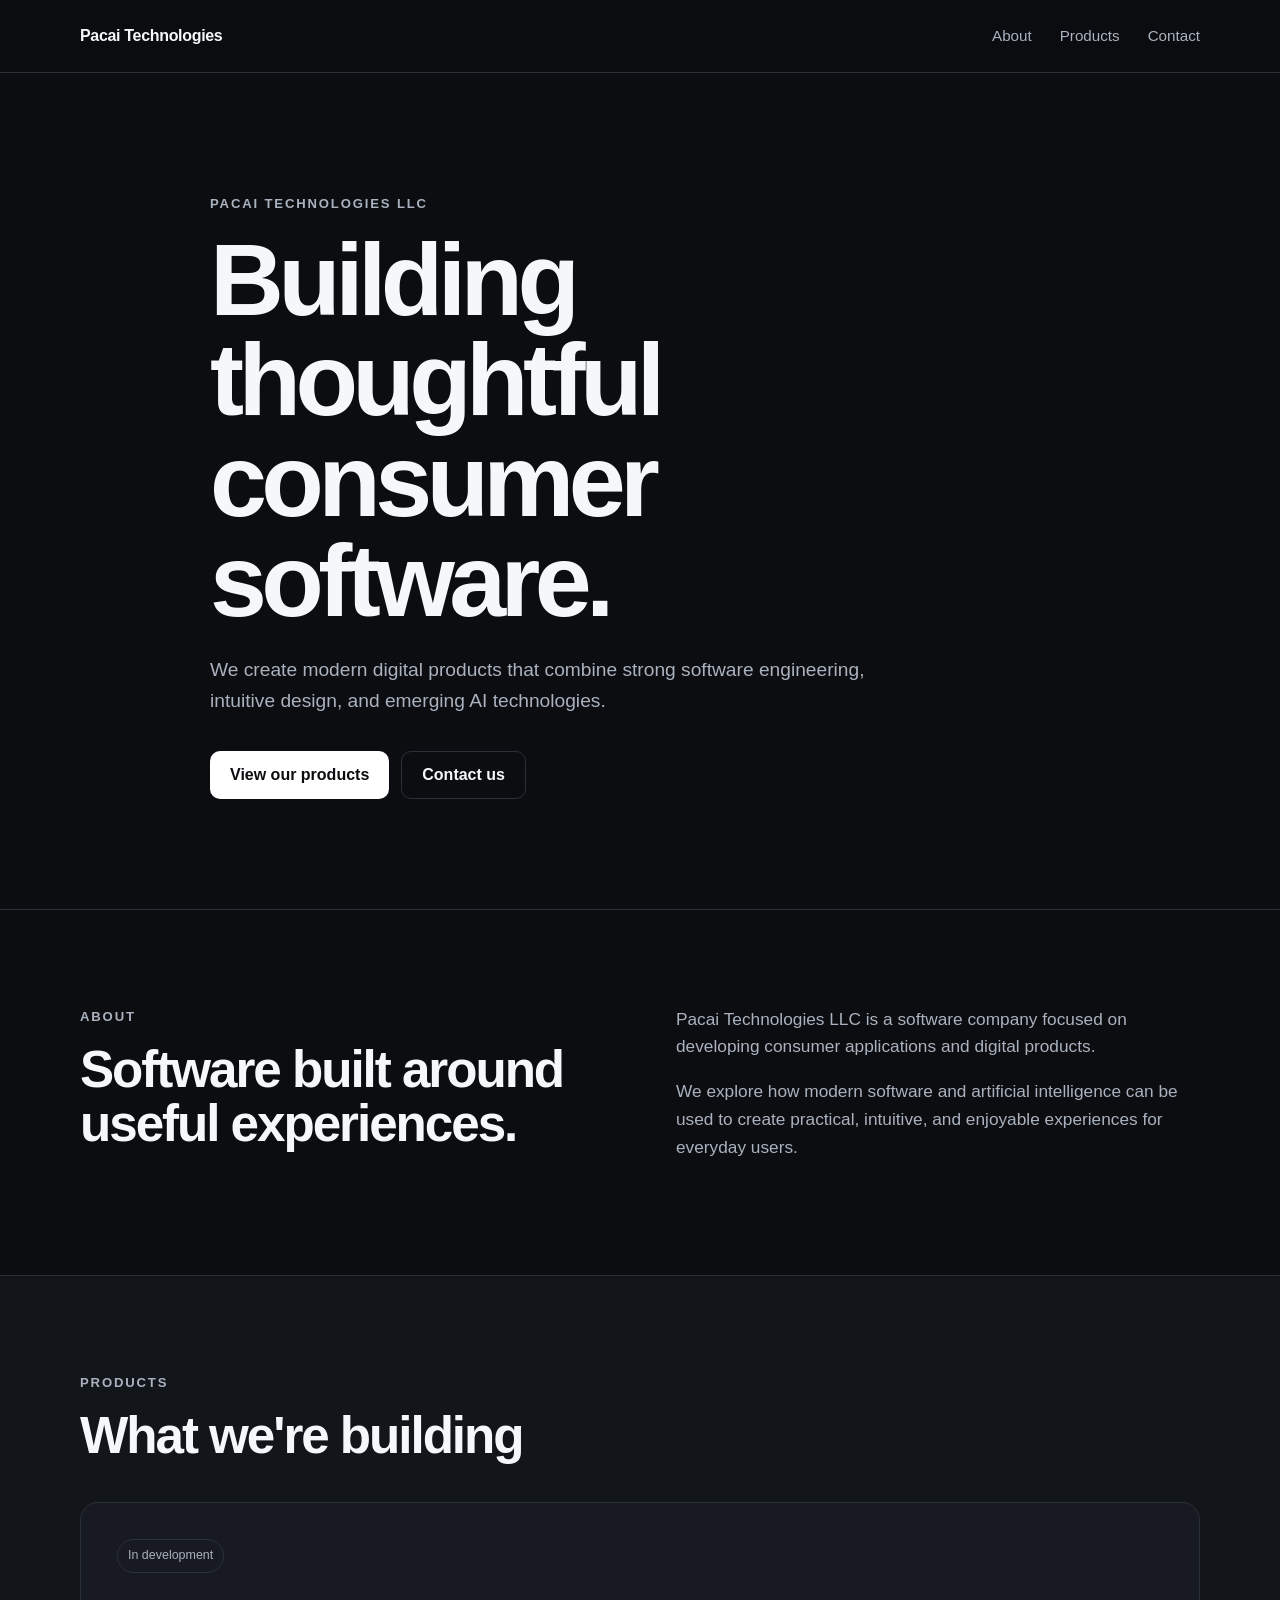
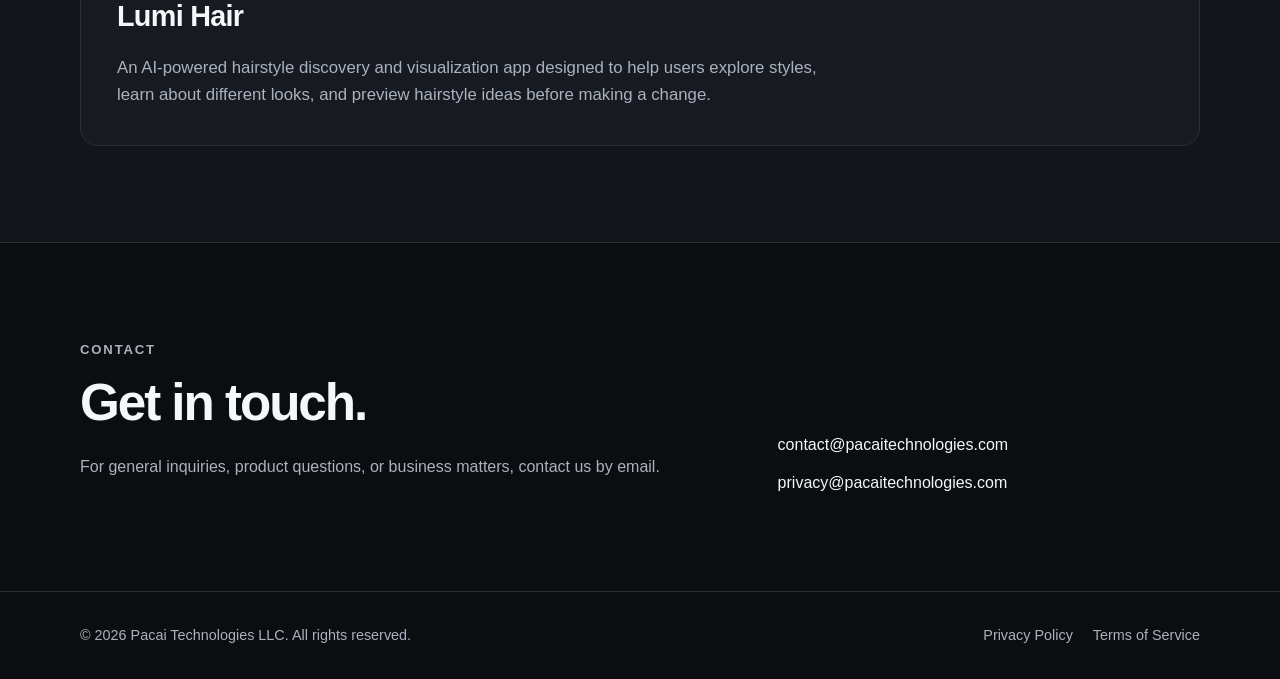
<file: index.html>
<!DOCTYPE html>
<html lang="en">
<head>
  <meta charset="UTF-8" />
  <meta name="viewport" content="width=device-width, initial-scale=1.0" />

  <title>Pacai Technologies LLC</title>
  <meta
    name="description"
    content="Pacai Technologies LLC builds thoughtful consumer software and digital products."
  />

  <link rel="stylesheet" href="styles.css" />
</head>

<body>
  <header class="site-header">
    <div class="container nav">
      <a class="brand" href="#top" aria-label="Pacai Technologies home">
        Pacai Technologies
      </a>

      <nav class="nav-links" aria-label="Primary navigation">
        <a href="#about">About</a>
        <a href="#products">Products</a>
        <a href="#contact">Contact</a>
      </nav>
    </div>
  </header>

  <main id="top">
    <section class="hero">
      <div class="container hero-content">
        <p class="eyebrow">Pacai Technologies LLC</p>

        <h1>Building thoughtful consumer software.</h1>

        <p class="hero-copy">
          We create modern digital products that combine strong software
          engineering, intuitive design, and emerging AI technologies.
        </p>

        <div class="hero-actions">
          <a class="button primary" href="#products">View our products</a>
          <a class="button secondary" href="#contact">Contact us</a>
        </div>
      </div>
    </section>

    <section id="about" class="section">
      <div class="container section-grid">
        <div>
          <p class="section-label">About</p>
          <h2>Software built around useful experiences.</h2>
        </div>

        <div class="section-copy">
          <p>
            Pacai Technologies LLC is a software company focused on developing
            consumer applications and digital products.
          </p>

          <p>
            We explore how modern software and artificial intelligence can be
            used to create practical, intuitive, and enjoyable experiences for
            everyday users.
          </p>
        </div>
      </div>
    </section>

    <section id="products" class="section section-alt">
      <div class="container">
        <p class="section-label">Products</p>
        <h2>What we're building</h2>

        <div class="product-card">
          <div class="product-badge">In development</div>

          <h3>Lumi Hair</h3>

          <p>
            An AI-powered hairstyle discovery and visualization app designed to
            help users explore styles, learn about different looks, and preview
            hairstyle ideas before making a change.
          </p>
        </div>
      </div>
    </section>

    <section id="contact" class="section">
      <div class="container contact-card">
        <div>
          <p class="section-label">Contact</p>
          <h2>Get in touch.</h2>
          <p>
            For general inquiries, product questions, or business matters,
            contact us by email.
          </p>
        </div>

        <div class="contact-links">
          <a href="mailto:contact@pacaitechnologies.com">
            contact@pacaitechnologies.com
          </a>
          <a href="mailto:privacy@pacaitechnologies.com">
            privacy@pacaitechnologies.com
          </a>
        </div>
      </div>
    </section>
  </main>

  <footer class="site-footer">
    <div class="container footer-content">
      <p>© 2026 Pacai Technologies LLC. All rights reserved.</p>

      <div class="footer-links">
        <a href="privacy.html">Privacy Policy</a>
        <a href="terms.html">Terms of Service</a>
      </div>
    </div>
  </footer>
</body>
</html>
</file>
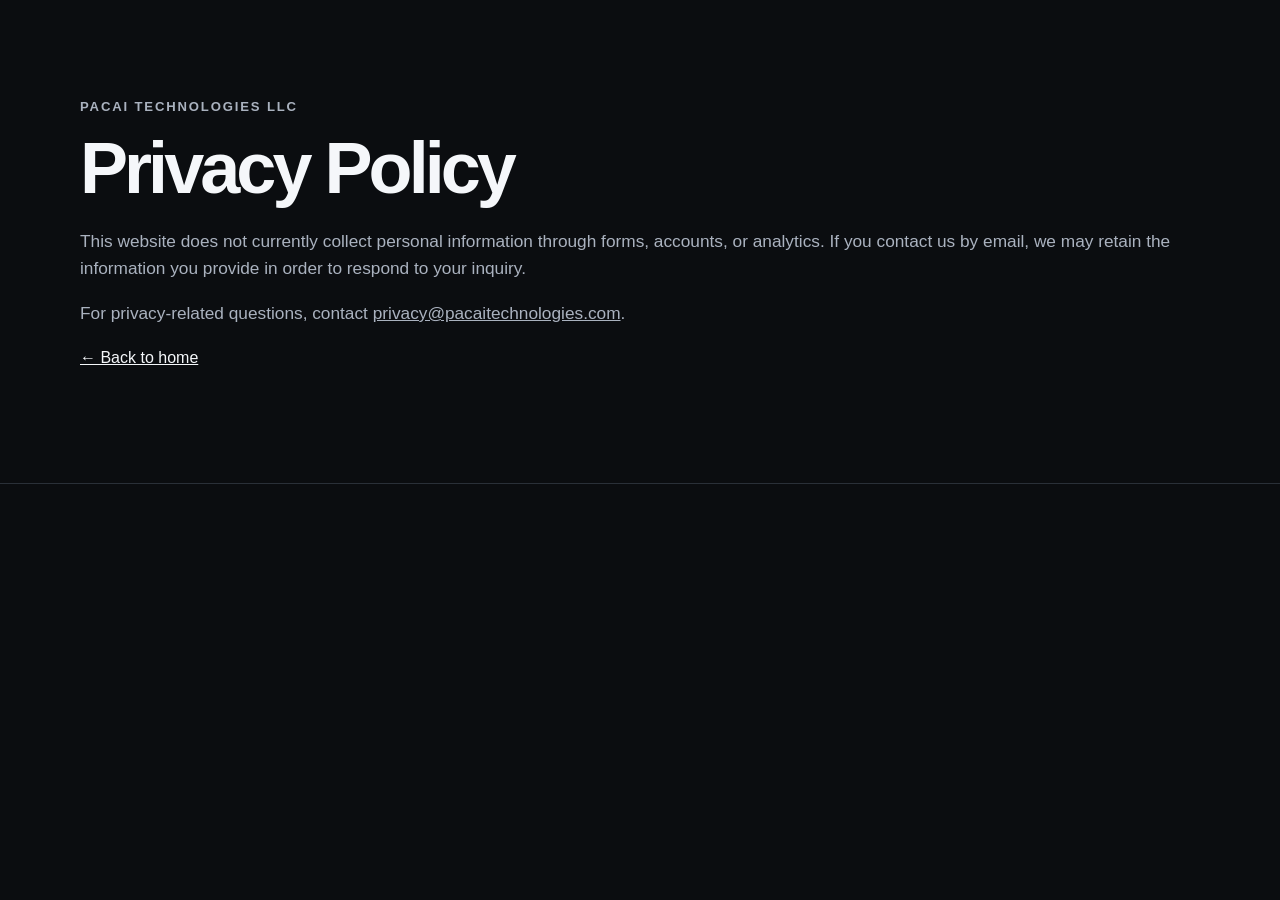
<file: privacy.html>
<!DOCTYPE html>
<html lang="en">
<head>
  <meta charset="UTF-8" />
  <meta name="viewport" content="width=device-width, initial-scale=1.0" />
  <title>Privacy Policy | Pacai Technologies LLC</title>
  <link rel="stylesheet" href="styles.css" />
</head>
<body>
  <main class="section">
    <div class="container">
      <p class="section-label">Pacai Technologies LLC</p>
      <h1 style="font-size: clamp(2.5rem, 6vw, 4.5rem);">Privacy Policy</h1>
      <p class="section-copy">
        This website does not currently collect personal information through forms,
        accounts, or analytics. If you contact us by email, we may retain the
        information you provide in order to respond to your inquiry.
      </p>
      <p class="section-copy">
        For privacy-related questions, contact
        <a href="mailto:privacy@pacaitechnologies.com">privacy@pacaitechnologies.com</a>.
      </p>
      <p><a href="index.html">← Back to home</a></p>
    </div>
  </main>
</body>
</html>
</file>
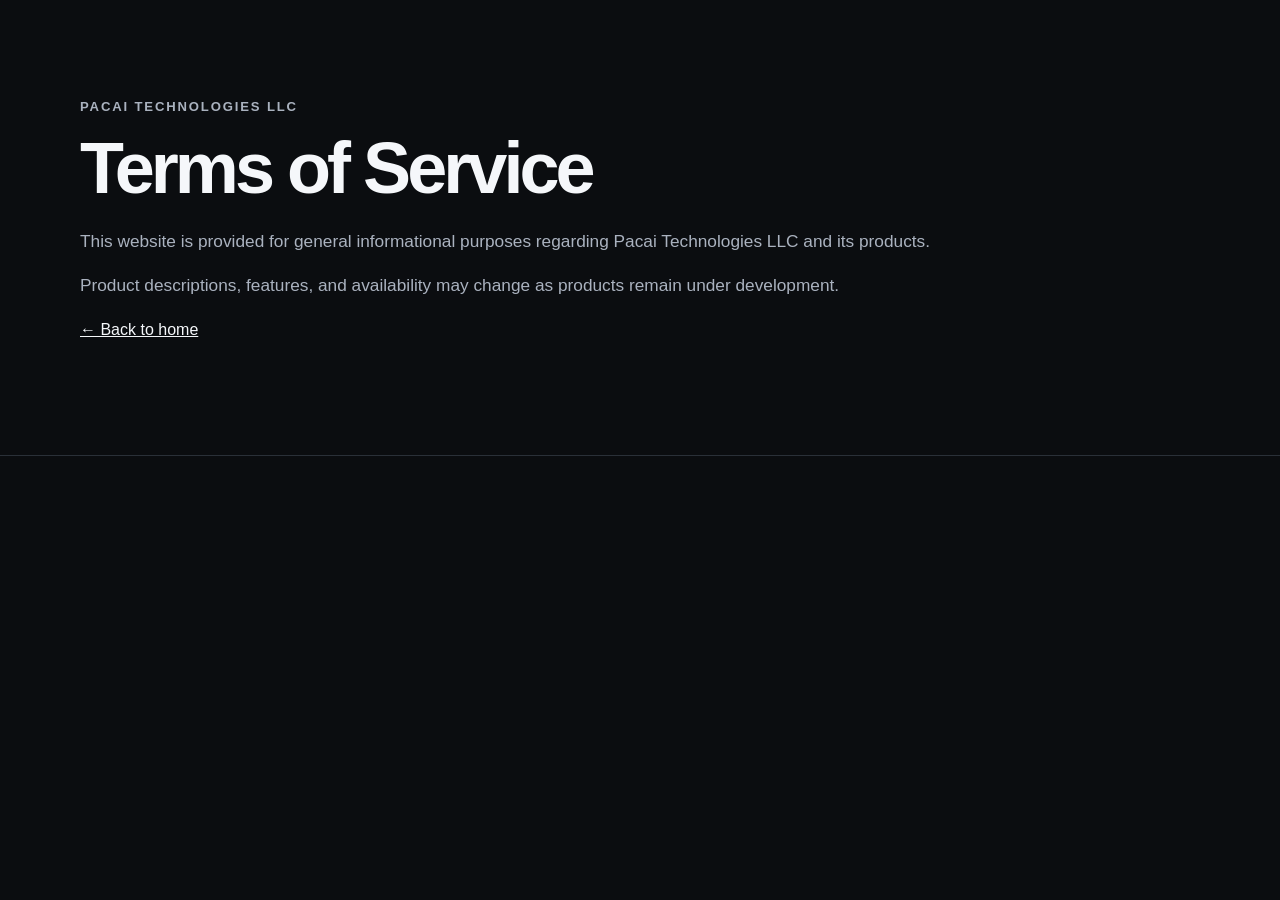
<file: terms.html>
<!DOCTYPE html>
<html lang="en">
<head>
  <meta charset="UTF-8" />
  <meta name="viewport" content="width=device-width, initial-scale=1.0" />
  <title>Terms of Service | Pacai Technologies LLC</title>
  <link rel="stylesheet" href="styles.css" />
</head>
<body>
  <main class="section">
    <div class="container">
      <p class="section-label">Pacai Technologies LLC</p>
      <h1 style="font-size: clamp(2.5rem, 6vw, 4.5rem);">Terms of Service</h1>
      <p class="section-copy">
        This website is provided for general informational purposes regarding
        Pacai Technologies LLC and its products.
      </p>
      <p class="section-copy">
        Product descriptions, features, and availability may change as products
        remain under development.
      </p>
      <p><a href="index.html">← Back to home</a></p>
    </div>
  </main>
</body>
</html>
</file>
<file: styles.css>
:root {
  --bg: #0b0d10;
  --bg-soft: #12151a;
  --card: #171b21;
  --text: #f5f7fa;
  --muted: #aab2bf;
  --border: #2a3038;
  --accent: #ffffff;
  --max-width: 1120px;
}

* {
  box-sizing: border-box;
}

html {
  scroll-behavior: smooth;
}

body {
  margin: 0;
  font-family:
    Inter,
    ui-sans-serif,
    -apple-system,
    BlinkMacSystemFont,
    "Segoe UI",
    sans-serif;
  background: var(--bg);
  color: var(--text);
  line-height: 1.6;
}

a {
  color: inherit;
}

.container {
  width: min(calc(100% - 40px), var(--max-width));
  margin: 0 auto;
}

.site-header {
  position: sticky;
  top: 0;
  z-index: 10;
  background: rgba(11, 13, 16, 0.88);
  backdrop-filter: blur(14px);
  border-bottom: 1px solid var(--border);
}

.nav {
  min-height: 72px;
  display: flex;
  align-items: center;
  justify-content: space-between;
  gap: 24px;
}

.brand {
  font-weight: 700;
  text-decoration: none;
  letter-spacing: -0.02em;
}

.nav-links {
  display: flex;
  gap: 28px;
}

.nav-links a {
  text-decoration: none;
  color: var(--muted);
  font-size: 0.95rem;
}

.nav-links a:hover {
  color: var(--text);
}

.hero {
  padding: 120px 0 110px;
  border-bottom: 1px solid var(--border);
}

.hero-content {
  max-width: 860px;
}

.eyebrow,
.section-label {
  margin: 0 0 16px;
  color: var(--muted);
  font-size: 0.82rem;
  font-weight: 700;
  text-transform: uppercase;
  letter-spacing: 0.14em;
}

h1,
h2,
h3,
p {
  margin-top: 0;
}

h1 {
  max-width: 820px;
  margin-bottom: 24px;
  font-size: clamp(3rem, 8vw, 6.8rem);
  line-height: 0.98;
  letter-spacing: -0.055em;
}

h2 {
  margin-bottom: 24px;
  font-size: clamp(2rem, 4vw, 3.5rem);
  line-height: 1.05;
  letter-spacing: -0.04em;
}

h3 {
  margin-bottom: 16px;
  font-size: 1.8rem;
  letter-spacing: -0.025em;
}

.hero-copy {
  max-width: 700px;
  margin-bottom: 34px;
  color: var(--muted);
  font-size: 1.2rem;
}

.hero-actions {
  display: flex;
  flex-wrap: wrap;
  gap: 12px;
}

.button {
  display: inline-flex;
  align-items: center;
  justify-content: center;
  min-height: 48px;
  padding: 0 20px;
  border-radius: 10px;
  text-decoration: none;
  font-weight: 600;
  transition:
    transform 0.18s ease,
    background 0.18s ease,
    border-color 0.18s ease;
}

.button:hover {
  transform: translateY(-1px);
}

.button.primary {
  background: var(--accent);
  color: #0b0d10;
}

.button.secondary {
  border: 1px solid var(--border);
  background: transparent;
}

.section {
  padding: 96px 0;
  border-bottom: 1px solid var(--border);
}

.section-alt {
  background: var(--bg-soft);
}

.section-grid {
  display: grid;
  grid-template-columns: 1fr 1fr;
  gap: 72px;
  align-items: start;
}

.section-copy {
  color: var(--muted);
  font-size: 1.08rem;
}

.product-card {
  margin-top: 40px;
  padding: 36px;
  border: 1px solid var(--border);
  border-radius: 18px;
  background: var(--card);
}

.product-card p {
  max-width: 720px;
  margin-bottom: 0;
  color: var(--muted);
  font-size: 1.05rem;
}

.product-badge {
  display: inline-block;
  margin-bottom: 20px;
  padding: 6px 10px;
  border: 1px solid var(--border);
  border-radius: 999px;
  color: var(--muted);
  font-size: 0.78rem;
}

.contact-card {
  display: grid;
  grid-template-columns: 1.2fr 0.8fr;
  gap: 64px;
  align-items: end;
}

.contact-card p {
  max-width: 620px;
  color: var(--muted);
}

.contact-links {
  display: flex;
  flex-direction: column;
  gap: 12px;
}

.contact-links a {
  color: var(--text);
  text-decoration: none;
  word-break: break-word;
}

.contact-links a:hover {
  text-decoration: underline;
}

.site-footer {
  padding: 32px 0;
}

.footer-content {
  display: flex;
  justify-content: space-between;
  gap: 24px;
  align-items: center;
  color: var(--muted);
  font-size: 0.9rem;
}

.footer-content p {
  margin: 0;
}

.footer-links {
  display: flex;
  gap: 20px;
}

.footer-links a {
  color: var(--muted);
  text-decoration: none;
}

.footer-links a:hover {
  color: var(--text);
}

@media (max-width: 760px) {
  .nav {
    min-height: 64px;
  }

  .nav-links {
    gap: 16px;
  }

  .hero {
    padding: 84px 0 72px;
  }

  .section {
    padding: 72px 0;
  }

  .section-grid,
  .contact-card {
    grid-template-columns: 1fr;
    gap: 36px;
  }

  .footer-content {
    flex-direction: column;
    align-items: flex-start;
  }
}

@media (max-width: 520px) {
  .nav-links {
    display: none;
  }

  h1 {
    font-size: 3.2rem;
  }

  .product-card {
    padding: 26px;
  }

  .footer-links {
    flex-direction: column;
    gap: 8px;
  }
}
</file>
